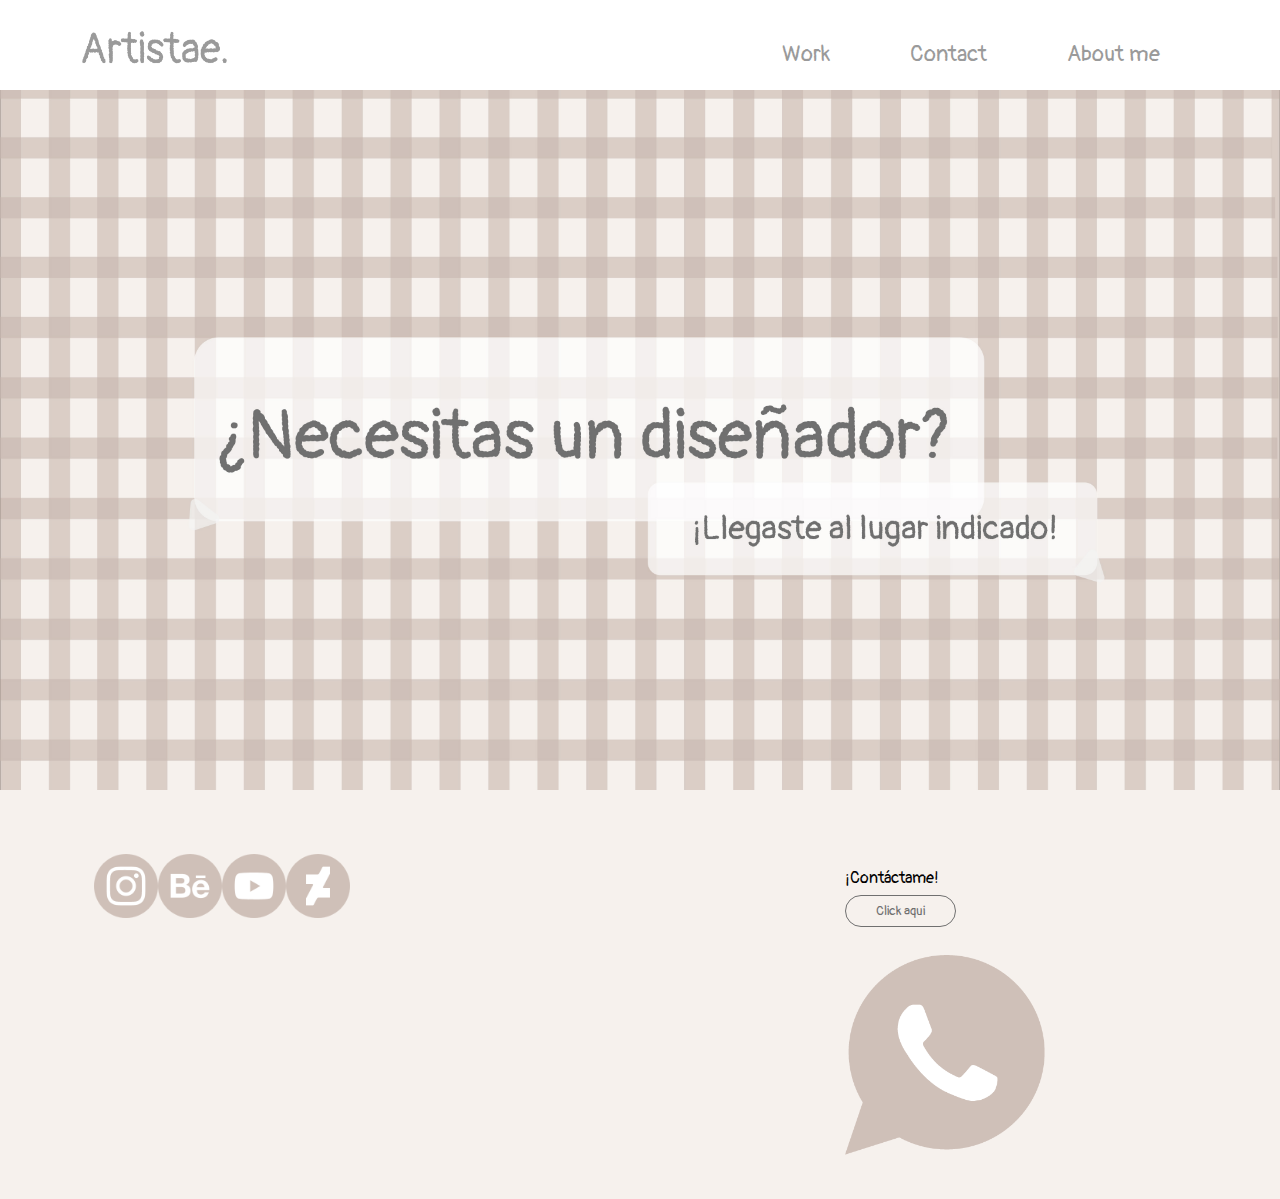
<file: index.html>
<!DOCTYPE html>
<html>
<head>
    <title>Proyecto final</title>
    <link rel="stylesheet" href="css/style.css">
</head>
    <body>
        <header>
         <nav>
            <div class="nav-top">
              <div class="logo">
                 <a href="index.html" target="_self" title="Home">
                    <img src="images/Artistae.png" width="150px" height="55px">
                 </a>
              </div>
              <div class="menu">
            <ul>
                <li><a href="work.html"target='_self' title="Mis trabajos">Work</a></li>
                <li><a href="contact.html" target="_self" title="Contáctame">Contact</a></li>
                <li><a href="aboutme.html" target="_self" title="Sobre mí">About me</a></li>
            </ul>
          </div>
        </div>
        </nav>

        </header>
            <main>
               <section class="fondo"></section>

            </main>
            <footer class="footer">
               <div class="social">
                  <a href="https://www.instagram.com/artistaeh/">
                     <img class="social-button" src="images/icons/instagram.png">
                  </a>
                    <a href="https://www.behance.net/ximenajha">
                       <img class="social-button" src="images/icons/behance.png">
                    </a>
                    <a href="https://www.youtube.com/c/Artistae">
                       <img class="social-button" src="images/icons/youtube.png">
                    </a>
                    <a href="https://www.deviantart.com/pandxrium">
                       <img class="social-button" src="images/icons/devianart.png">
                    </a>
                     <div class="contacto">
                        <p>¡Contáctame!</p>
                        <a href="https://web.whatsapp.com/" class="btn-footer"> Click aqui </a><br>
                        <div class="imgW">
                          <img src="images/icons/whatsapp.png" alt="Icono de whatsApp" width="200px" height="200px">
                        </div>
                      </div>
                  </div>   
                </footer>
    </body>
</html>
</file>
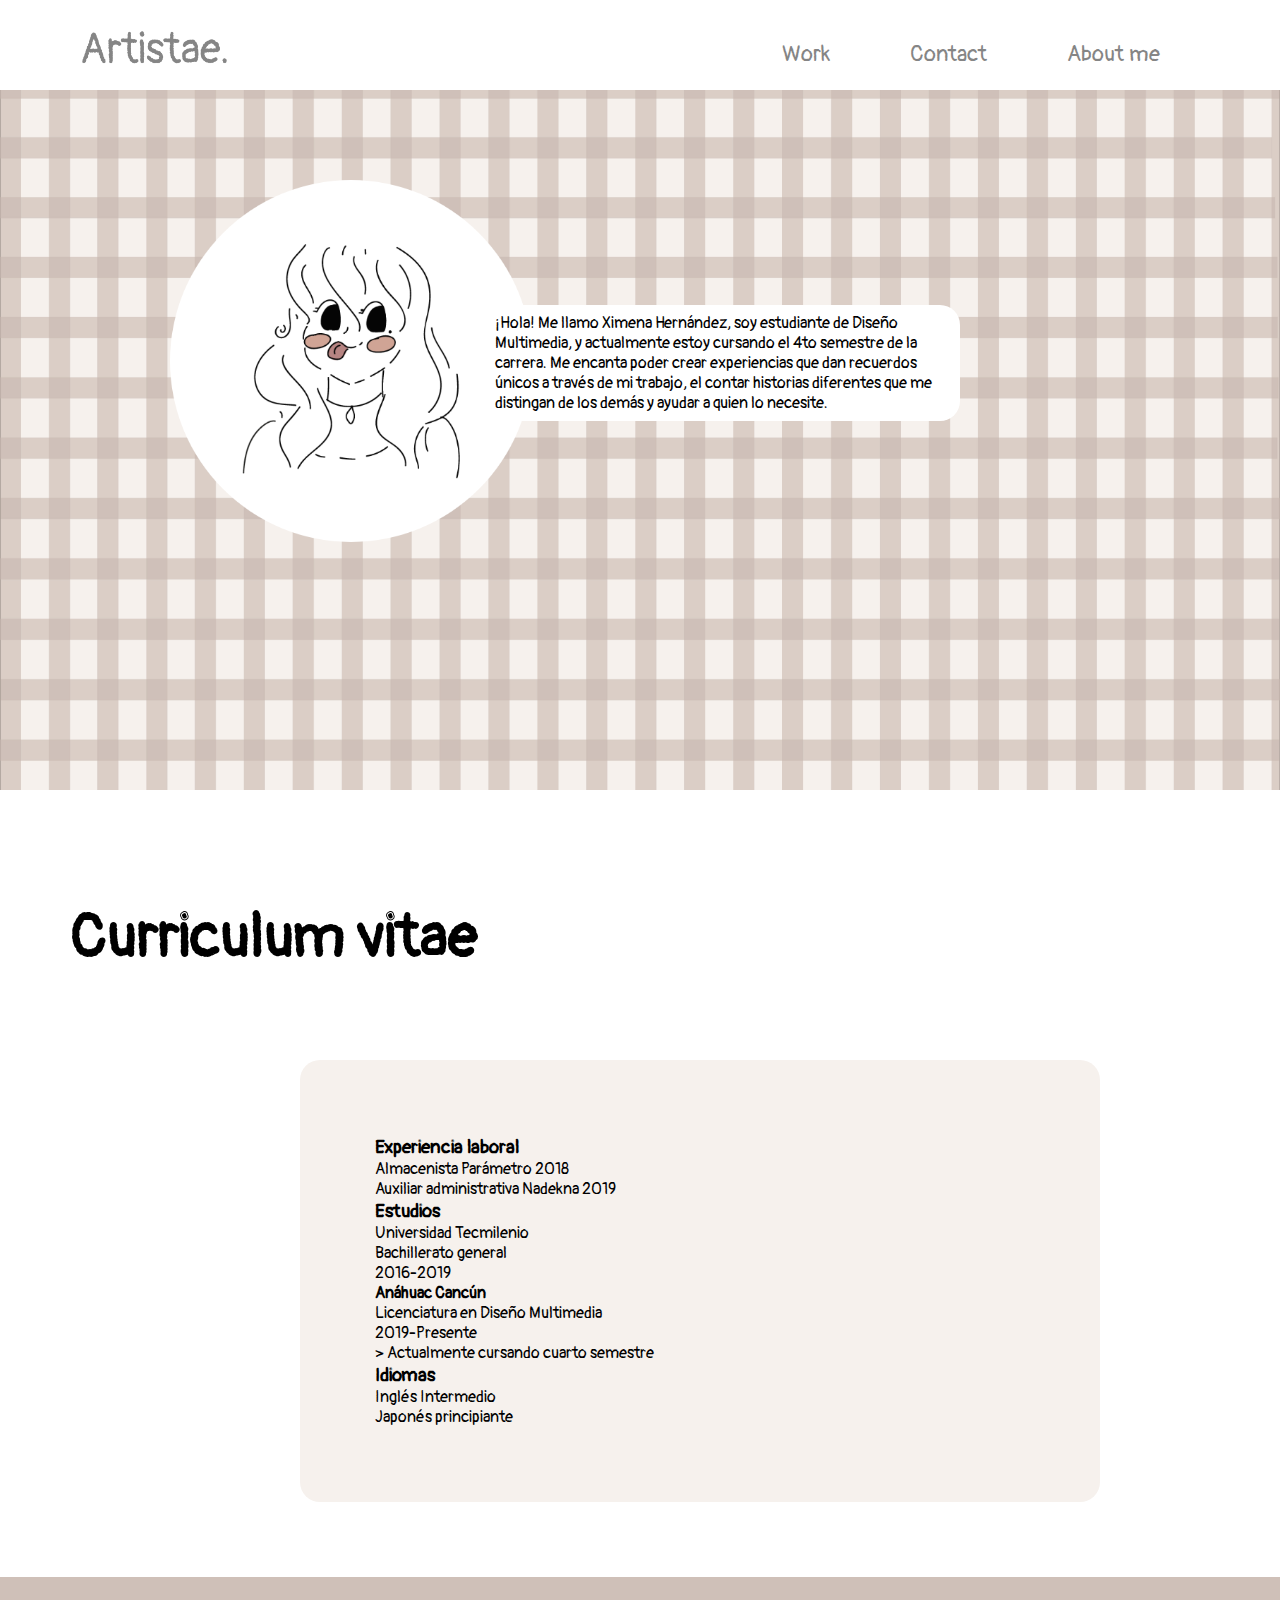
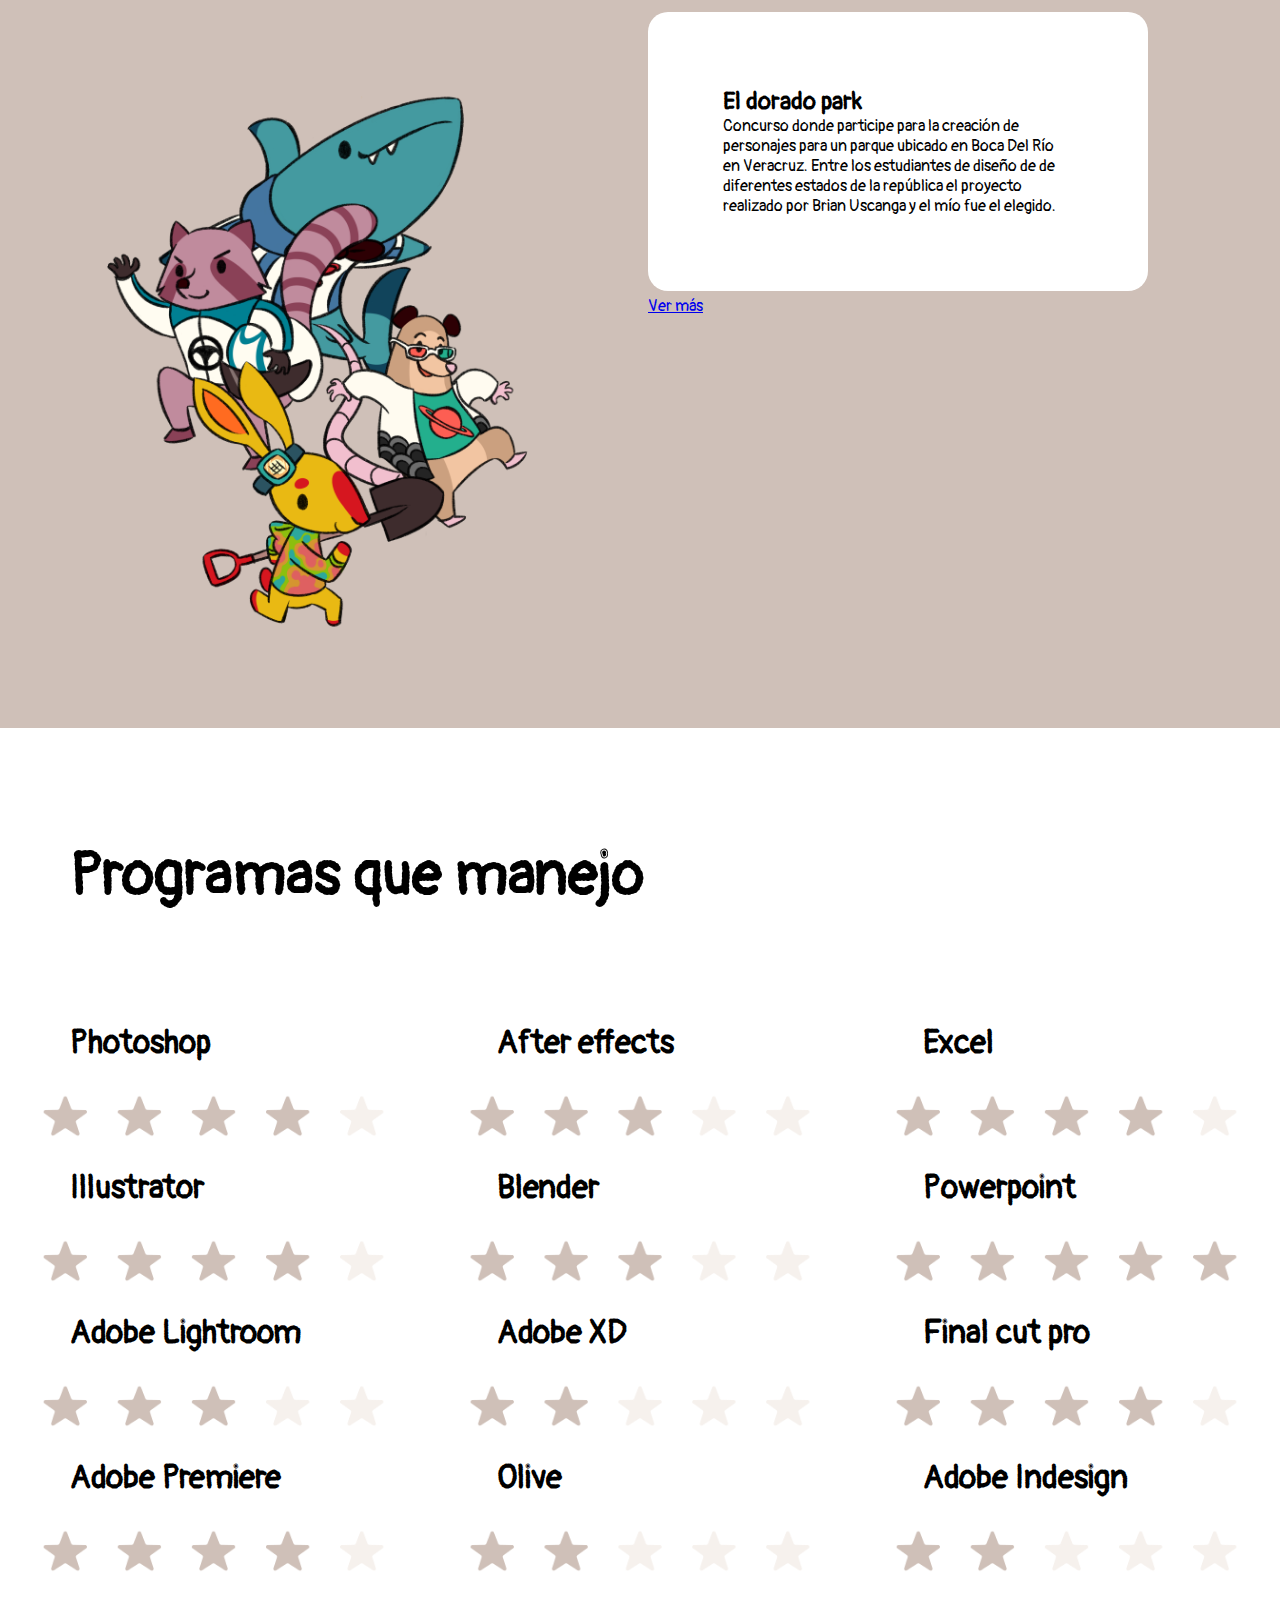
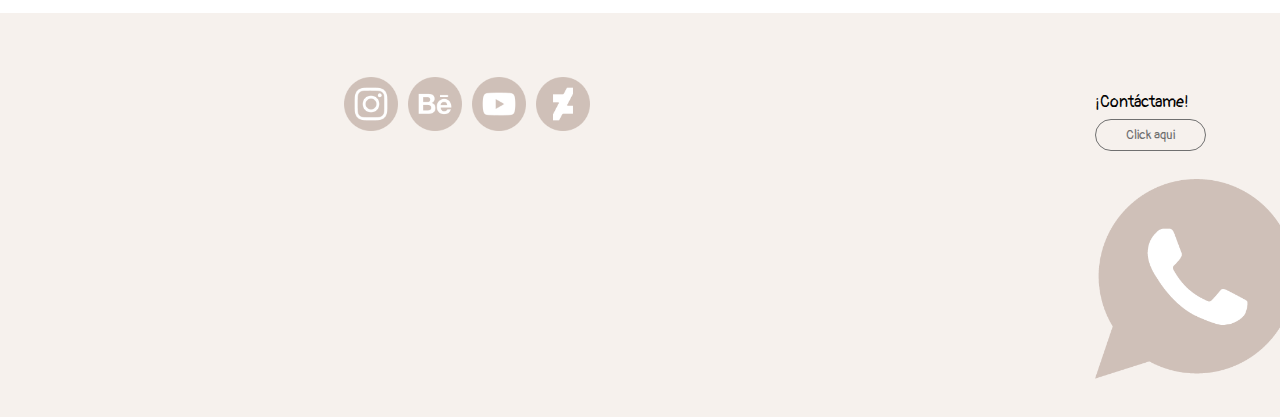
<file: aboutme.html>
<!DOCTYPE html>
<html>
<head>
    <title>About me</title>
    <link rel="stylesheet" href="css/style2.css">
</head>
    <body>
        <header>
            <nav>
                <div class="nav-top">
                  <div class="logo">
                     <a href="index.html" target="_self" title="Home">
                        <img src="images/Artistae.png" width="150px" height="55px">
                     </a>
                  </div>
                  <div class="menu">
                <ul>
                    <li><a href="work.html"target='_self' title="Mis trabajos">Work</a></li>
                    <li><a href="contact.html" target="_self" title="Contáctame">Contact</a></li>
                    <li><a href="aboutme.html" target="_self" title="Sobre mí">About me</a></li>
                </ul>
              </div>
            </div>
            </nav>

        </header>
            <main>
                <section class="hero-image">
                    <div class="hero-text">
                        <div class="icon">
                        <img src="images/icons/icon.png" width="100%">
                    </div>
                    </div>
                        <div class="chat">
                            <div class="yours messages">
                              <div class="message">
                                <p>¡Hola! Me llamo Ximena Hernández, soy estudiante de Diseño Multimedia, y actualmente estoy cursando el 4to semestre de la carrera.
                                    Me encanta poder crear experiencias que dan recuerdos únicos a través de mi trabajo,  el contar historias diferentes que me distingan de los demás y ayudar a quien lo necesite. </p>
                              </div>  
                            </div>
                          </div>
                    </div>
                    
                      </div>
                </section>
                <section class="curriculum">
                    <div class="titles">
                        <h1>Curriculum vitae</h1>
                        </div> 
                        <div class="chat2">
                            <div class="yours messages">
                              <div class="message2">
                                  <h3>Experiencia laboral</h3>
                                <p>Almacenista
                                    Parámetro   2018</p>
                                    
                                    <p>Auxiliar administrativa
                                    Nadekna   2019 </p>
                                    <h3>Estudios</h3>
                                    <p>Universidad Tecmilenio</p>
                                    <p>Bachillerato general
                                        <p>2016-2019</p>
                                        
                                    <h4>Anáhuac Cancún</h4>
                                        <p>Licenciatura en Diseño Multimedia</p>
                                            <p>2019-Presente</p>
                                            <p> > Actualmente cursando cuarto semestre</p>

                                    <h3>Idiomas</h3>
                                    <p>Inglés Intermedio</p>
                                    <p>Japonés principiante</p>
                              </div> 
                            </div> 
                        </div> 
                </section>
                
                <section class="proyects">
                    <div class="img-dorado">
                        <img src="images/dorado.png" width="100%">
                </div>
                    </div>
                <div class="chat3">
                    <div class="yours messages">
                      <div class="message3">
                        
                          <h2>El dorado park</h2>
                        <p>
                            Concurso donde participe para la creación de personajes para un parque ubicado en Boca Del Río en Veracruz. Entre los estudiantes de diseño de de diferentes estados de la república el proyecto realizado por Brian Uscanga y el mío fue el elegido. 
                        </p>
                      </div>
                    </div>
                </div>
                <div class="link">
                      <a href="www.youtube.com">Ver más</a>
                    </div> 
                </div>
            </section>

                <section class="Programs">
                    <div class="titles">
                    <h1>Programas que manejo</h1>
                    </div>  
                    <div class="row">
                    <div class="column1">
                <div class="fade-in-psd">
                    <h1>Photoshop</h1>
                    <img src="images/icons/photoshop.png" alt="Conocimiento de psd" style="width: 100%">
                  </div>
                  <div class="fade-in-psd">
                    <h1>Illustrator</h1>
                    <img src="images/icons/illustrator.png" alt="Conocimiento de illustrator" style="width:100%">
                  </div>
                  <div class="fade-in-psd">
                    <h1>Adobe Lightroom</h1>
                    <img src="images/icons/lightroom.png" alt="Conocimiento de lightroom" style="width:100%">
                  </div>
                  <div class="fade-in-psd">
                    <h1> Adobe Premiere</h1>
                    <img src="images/icons/Psd.png" alt="Conocimiento de Premiere" style="width:100%">
                  </div>
                </div>
                  <div class="column2">
                  <div class="fade-in-psd">
                    <h1>After effects</h1>
                    <img src="images/icons/after.png" alt="Conocimiento de After effects" style="width:100%">
                  </div>
                  <div class="fade-in-psd">
                    <h1>Blender</h1>
                    <img src="images/icons/blender.png" alt="Conocimiento de blender" style="width:100%">
                  </div>
                  <div class="fade-in-psd">
                    <h1>Adobe XD</h1>
                    <img src="images/icons/adobe-xd.png" alt="Conocimiento de Adobe XD" style="width:100%">
                  </div>
                  <div class="fade-in-psd">
                    <h1>Olive</h1>
                    <img src="images/icons/olive.png" alt="Conocimiento de Olive" style="width:100%">
                  </div>
                </div>
                  <div class="column3">
                  <div class="fade-in-psd">
                    <h1>Excel</h1>
                    <img src="images/icons/excel.png" alt="Conocimiento de Excel" style="width:100%">
                  </div>
                  <div class="fade-in-psd">
                    <h1>Powerpoint</h1>
                    <img src="images/icons/pwp.png" alt="Conocimiento de Powerpoint" style="width:100%">
                  </div>
                  <div class="fade-in-psd">
                    <h1>Final cut pro</h1>
                    <img src="images/icons/final-cut.png" alt="Conocimiento de Final cut pro" style="width:100%">
                  </div>
                  <div class="fade-in-psd">
                    <h1>Adobe Indesign</h1>
                    <img src="images/icons/indesign.png" alt="Conocimiento de Indesign" style="width:100%">
                  </div>
                </div>
            </div>
                </section>


            </main>
                <footer>
                    <div class="footer">
                        <div class="social">
                            <a href="https://www.instagram.com/artistaeh/">
                               <img class="social-button" src="images/icons/instagram.png">
                            </a>
                              <a href="https://www.behance.net/ximenajha">
                                 <img class="social-button" src="images/icons/behance.png">
                              </a>
                              <a href="https://www.youtube.com/c/Artistae">
                                 <img class="social-button" src="images/icons/youtube.png">
                              </a>
                              <a href="https://www.deviantart.com/pandxrium">
                                 <img class="social-button" src="images/icons/devianart.png">
                              </a>
                               <div class="contacto">
                                  <p>¡Contáctame!</p>
                                  <a href="https://web.whatsapp.com/" class="btn-footer"> Click aqui </a><br>
                                  <div class="imgW">
                                    <img src="images/icons/whatsapp.png" alt="Icono de whatsApp" width="200px" height="200px">
                                  </div>
                                </div>
                            </div>   
                </footer>
            </div>
    </body>
</html>
</file>
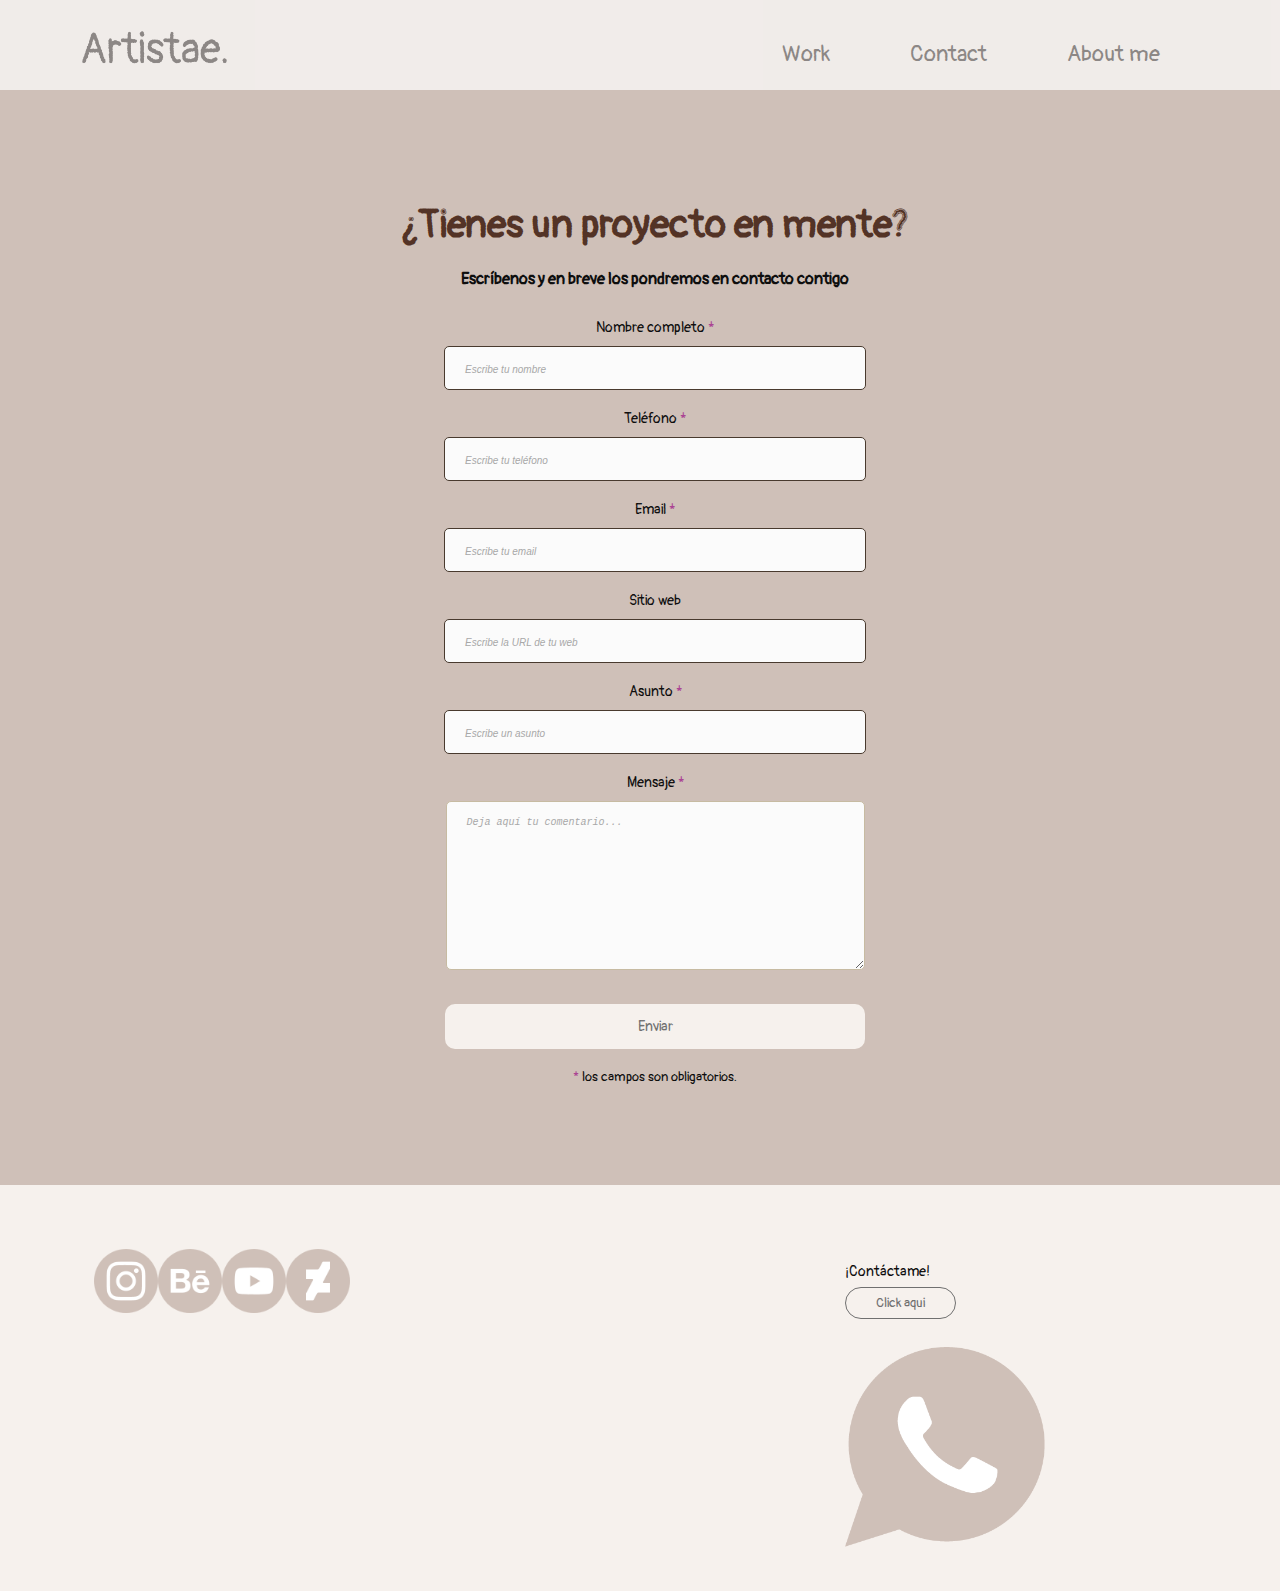
<file: contact.html>
<!DOCTYPE html>
<html>
<head>
    <title>Proyecto final</title>
    <link rel="stylesheet" href="css/style1.css">
</head>
    <body>
        <header>
            <nav>
                <div class="nav-top">
                  <div class="logo">
                     <a href="index.html" target="_self" title="Home">
                        <img src="images/Artistae.png" width="150px" height="55px">
                     </a>
                  </div>
                  <div class="menu">
                <ul>
                    <li><a href="work.html"target='_self' title="Mis trabajos">Work</a></li>
                    <li><a href="contact.html" target="_self" title="Contáctame">Contact</a></li>
                    <li><a href="aboutme.html" target="_self" title="Sobre mí">About me</a></li>
                </ul>
              </div>
            </div>
            </nav>

        </header>
            <main>
                <div class="contact_form">

                    <div class="formulario">      
                      <h1>¿Tienes un proyecto en mente?</h1>
                        <h3>Escríbenos y en breve los pondremos en contacto contigo</h3>
                
                
                          <form action="submeter-formulario.php" method="post">       
                
                            
                                <p>
                                  <label for="nombre" class="colocar_nombre">Nombre completo
                                    <span class="obligatorio">*</span>
                                  </label>
                                    <input type="text" name="introducir_nombre" id="nombre" required="obligatorio" placeholder="Escribe tu nombre">
                                </p>
                              
                                <p>
                                  <label for="telefono" class="colocar_telefono">Teléfono
                                    <span class="obligatorio">*</span>
                                  </label>
                                    <input type="telefono" name="introducir_telefono" id="telefono" required="obligatorio" placeholder="Escribe tu teléfono">
                                </p>
                            
                                <p>
                                  <label for="email" class="colocar_email">Email
                                    <span class="obligatorio">*</span>
                                  </label>
                                    <input type="email" name="introducir_email" id="email" placeholder="Escribe tu email">
                                </p>    
                              
                                <p>
                                  <label for="website" class="colocar_website">Sitio web
                                  </label>
                                    <input type="url" name="introducir_website" id="website" placeholder="Escribe la URL de tu web">
                                </p>    
                              
                                <p>
                                  <label for="asunto" class="colocar_asunto">Asunto
                                    <span class="obligatorio">*</span>
                                  </label>
                                    <input type="text" name="introducir_asunto" id="assunto" required="obligatorio" placeholder="Escribe un asunto">
                                </p>    
                              
                                <p>
                                  <label for="mensaje" class="colocar_mensaje">Mensaje
                                    <span class="obligatorio">*</span>
                                  </label>                     
                                                    <textarea name="introducir_mensaje" class="texto_mensaje" id="mensaje" required="obligatorio" placeholder="Deja aquí tu comentario..."></textarea> 
                                                </p>                    
                              
                                <button type="submit" name="enviar_formulario" id="enviar"><p>Enviar</p></button>
                
                                <p class="aviso">
                                  <span class="obligatorio"> * </span>los campos son obligatorios.
                                </p>          
                            
                          </form>
                    </div>  
                  </div>

            
            </main>
                <footer class="footer">
               <div class="social">
                  <a href="https://www.instagram.com/artistaeh/">
                     <img class="social-button" src="images/icons/instagram.png">
                  </a>
                    <a href="https://www.behance.net/ximenajha">
                       <img class="social-button" src="images/icons/behance.png">
                    </a>
                    <a href="https://www.youtube.com/c/Artistae">
                       <img class="social-button" src="images/icons/youtube.png">
                    </a>
                    <a href="https://www.deviantart.com/pandxrium">
                       <img class="social-button" src="images/icons/devianart.png">
                    </a>
                     <div class="contacto">
                        <p>¡Contáctame!</p>
                        <a href="https://web.whatsapp.com/" class="btn-footer"> Click aqui </a><br>
                        <div class="imgW">
                          <img src="images/icons/whatsapp.png" alt="Icono de whatsApp" width="200px" height="200px">
                        </div>
                      </div>
                  </div>   
                </footer>
    </body>
</html>
</file>
<file: css/style.css>
/* Navegador */ 
@import url('https://fonts.googleapis.com/css2?family=Pangolin&display=swap');

*{
  margin: 0;
}

header{
  justify-content: space-evenly;
  align-items: center;
}

.nav-top{
  font-family:'Pangolin';
  background-color: #fff;
  width: 100%;
  height: 90px;
  opacity: 70%;
}
.menu{
  float: right;
  padding: 10px 80px 0px 0px;
}
.logo{
  width: 30%;
  display: inline-block;
  padding: 22px 0px 22px 80px;

}

ul li a {
  padding: 0 40px;
}

ul
{
margin:0;
padding-top: 30px;
list-style-type: none;
overflow: hidden;

}

body{
  font-family: 'Pangolin';
  
}

main{
  background-color: #CFC0B8;
}

li {
  float: left;
  font-size: 22px;
}

li a {
  display: block;
  color: #707070;
  text-align: center;
  padding: 14px 16px;
  text-decoration: none;
  
}

li a:hover {
  background-color:#CFC0B8;
}
/* Fondo */    

.fondo{
  background-image: url(../images/background0.jpg);
  height: 700px;
  background-position: center;
  background-size:cover;
  background-repeat: no-repeat;
  position: relative;
}
/* Footer */

footer h6 {
  margin-bottom: 40px;
  position: relative;
  }
  footer h6:after {
  position: absolute;
  width: 12%;
  height: 1px;
  left: 0;
  bottom: -20px;
  }
   .btn-footer {
               color:#707070;
  
              text-decoration: none;
              border: 1px solid;
              border-radius: 43px;
              font-size: 13px;
              padding: 7px 30px;
              line-height: 47px;
   }
   .btn-footer:hover {
              
              text-decoration: none;
             
   }
  .form-footer input[type="text"] {
      border: none;
  border-radius: 16px 0 0 16px;
  outline: none;
  padding-left: 10px;
  
  }
  ::placeholder {
  font-size: 10px;
  padding-left: 10px;
  font-style: italic;
  }
  .form-footer input[type="button"] {
  border: none;
  background:#232323;
      margin-left: -5px;
  color: rgb(161, 40, 40);
  outline: none;
  border-radius: 0 16px 16px 0;
  padding: 2px 12px;
  }
  
   .social .fa {
  font-size: 22px;
  padding: 10px 15px;
  }
   footer ul li {
  list-style: none;
  display: block;
  }
  footer ul  {
  padding-left: 0;
  }
  footer ul  li a{
  text-decoration: none;
  color: grey;
  text-decoration:none;
  }
  a:hover {
  text-decoration: none;
  color: #B68482 !important;
  
  }
  
  footer {
    padding: 3%;
    background-color: #F6F1ED;
  }
  
  
  .social {
    margin-left: auto;
    margin-right: auto;
    display: flex;
    padding: 20px 500px 0px 0px;
    width: 50%;
  }
  
  .social-button {
    width: 64px;
    padding: 8%;
  }
  
  .img-fosshost {
    width: 40%;
    margin-left: auto;
    margin-right: auto;
    display: block;
  }
  
  .contacto{
    float: right;
    padding:20px 0px 0px 500px
  }
  
  .imgW{
   padding: 20px 100px 0px 0px;
  }
</file>
<file: css/style2.css>
/* Navegador*/
@import url('https://fonts.googleapis.com/css2?family=Pangolin&display=swap');

*{
  margin: 0;
  font-family:'Pangolin';
  box-sizing: border-box;
}

header{
  justify-content: space-evenly;
  align-items: center;
}

.nav-top{
  font-family:'Pangolin';
  background-color: #fff;
  width: 100%;
  height: 90px;
  opacity: 85%;
}

.menu{
  float: right;
  padding: 10px 80px 0px 0px;
}

.logo{
  width: 30%;
  display: inline-block;
  padding: 22px 0px 22px 80px;

}

ul li a {
  padding: 0 40px;
}

ul
{
margin:0;
padding-top: 30px;
list-style-type: none;
overflow: hidden;

}

body{
  font-family: 'Pangolin';
  
}


li {
  float: left;
  font-size: 22px;
}

li a {
  display: block;
  color: #707070;
  text-align: center;
  padding: 14px 16px;
  text-decoration: none;
  
}

li a:hover {
  background-color:#CFC0B8;
}

.mySlides {display: none}
img {vertical-align: middle;}

.hero-image{
    background-image: url(../images/background1.jpg);
    height: 700px;
    background-position: center;
    background-size:cover;
    background-repeat: no-repeat;
    position: relative;

}
.hero-text {
  text-align: center;
  position: absolute;
  padding: 80px;
}

.icon{
  width: 75%;
  padding: 10px 0px 0px 90px;
}

.chat {
  width: 800px;
  flex-direction: column;
  padding: 180px 320px 0px 0px;
  float: right;
}

.messages {
  margin-top: 30px;
  display: flex;
  flex-direction: column;
}

.message {
  border-radius: 20px;
  padding: 8px 15px;
  margin-top: 5px;
  margin-bottom: 5px;
  display: inline-block;
}

.yours {
  align-items: flex-start;
}

.yours .message {
  background-color: #fff;
  position: relative;
}

.yours .message.last:before {
  content: "";
  position: absolute;
  z-index: 0;
  bottom: 0;
  left: -7px;
  height: 20px;
  width: 20px;
  background: #eee;
  border-bottom-right-radius: 15px;
}
.yours .message.last:after {
  content: "";
  position: absolute;
  z-index: 1;
  bottom: 0;
  left: -10px;
  width: 10px;
  height: 20px;
  background: white;
  border-bottom-right-radius: 10px;
}


/* Curriculum vitae*/
.curriculum{
    background-color: #fff;
}

.chat2{
  padding:10px 0px 70px 300px;
  
  
}

.message2 {
  border-radius: 20px;
  padding:  75px;
  margin-top: 5px;
  margin-bottom: 5px;
  display: inline-block;
  background-color:#F6F1ED;
  width: 800px;
}

/* Proyectos*/
.proyects{
    background-color:#CFC0B8;
    columns: 2;
    align-items: center;
}
.img-dorado{
  padding: 90px;
  align-items: center;
}

.chat3{
  width: 1000px;
  display: inline-block;
}

.message3 {
  border-radius: 20px;
  padding:  75px;
  margin-top: 5px;
  margin-bottom: 5px;
  display: inline-block;
  background-color: #FFFFFF;
  width: 50%;
}

.link{
  color: #fff;
  float: left;
  text-decoration: none;
  text-align: right;
}

/* Programas*/

.titles{
  font-size: 30px;
  padding: 80px 0px 10px 40px;
}


.programs{
    background-color: #fff;
    padding:100 0px 200px 0px
}

  .row:after {
    content: "";
    display: table;
    clear: both;
  }


.column1{
  float: left;
  width: 33.33%;
  padding: 40px;
  
}

.column2{
  float: left;
  width: 33.33%;
  padding: 40px;
  
}

.column3{
  float: left;
  width: 33.33%;
  padding: 40px;
  
}

h1{
  padding: 30px;
}

.fade-in-psd{
    animation: fadeIn 5s;
  -webkit-animation: fadeIn 5s;
  -moz-animation: fadeIn 5s;
  -o-animation: fadeIn 5s;
  -ms-animation: fadeIn 5s;
}
@keyframes fadeIn {
  0% {opacity:0;}
  100% {opacity:1;}
}

@-moz-keyframes fadeIn {
  0% {opacity:0;}
  100% {opacity:1;}
}

@-webkit-keyframes fadeIn {
  0% {opacity:0;}
  100% {opacity:1;}
}

@-o-keyframes fadeIn {
  0% {opacity:0;}
  100% {opacity:1;}
}

@-ms-keyframes fadeIn {
  0% {opacity:0;}
  100% {opacity:1;}
}





/* Footer*/

    footer h6 {
    margin-bottom: 40px;
    position: relative;
    }
    footer h6:after {
    position: absolute;
    width: 12%;
    height: 1px;
    left: 0;
    bottom: -20px;
    }
     .btn-footer {
                 color:#707070;
    
                text-decoration: none;
                border: 1px solid;
                border-radius: 43px;
                font-size: 13px;
                padding: 7px 30px;
                line-height: 47px;
     }
     .btn-footer:hover {
                
                text-decoration: none;
               
     }
    .form-footer input[type="text"] {
        border: none;
    border-radius: 16px 0 0 16px;
    outline: none;
    padding-left: 10px;
    
    }
    ::placeholder {
    font-size: 10px;
    padding-left: 10px;
    font-style: italic;
    }
    .form-footer input[type="button"] {
    border: none;
    background:#232323;
        margin-left: -5px;
    color: #fff;
    outline: none;
    border-radius: 0 16px 16px 0;
    padding: 2px 12px;
    }
    
     .social .fa {
    font-size: 22px;
    padding: 10px 15px;
    }
     footer ul li {
    list-style: none;
    display: block;
    }
    footer ul  {
    padding-left: 0;
    }
    footer ul  li a{
    text-decoration: none;
    color: grey;
    text-decoration:none;
    }
    a:hover {
    text-decoration: none;
    color: #f5f5f5 !important;
    
    }
    
    footer {
      padding: 3%;
      background-color: #F6F1ED;
    }
    
    
    .social {
      margin-left: auto;
      margin-right: auto;
      display: flex;
      padding: 20px 500px 0px 0px;
      width: 50%;
    }
    
    .social-button {
      width: 64px;
      padding: 8%;
    }
    
    .img-fosshost {
      width: 40%;
      margin-left: auto;
      margin-right: auto;
      display: block;
    }
    
    .contacto{
      float: right;
      padding:20px 0px 0px 500px
    }
    
    .imgW{
     padding: 20px 100px 0px 0px;
    }
</file>
<file: css/style1.css>
@import url('https://fonts.googleapis.com/css2?family=Pangolin&display=swap');

*{
  margin: 0;
}
/* Navegador*/
header{
  justify-content: space-evenly;
  align-items: center;
}

.nav-top{
  font-family:'Pangolin';
  background-color: #fff;
  width: 100%;
  height: 90px;
  opacity: 70%;
}
.menu{
  float: right;
  padding: 10px 80px 0px 0px;
}
.logo{
  width: 30%;
  display: inline-block;
  padding: 22px 0px 22px 80px;

}

ul li a {
  padding: 0 40px;
}

ul
{
margin:0;
padding-top: 30px;
list-style-type: none;
overflow: hidden;

}

body{
  font-family: 'Pangolin';
  background-color: #CFC0B8;
}

main{
  background-color: #CFC0B8;
}

li {
  float: left;
  font-size: 22px;
}

li a {
  display: block;
  color: #707070;
  text-align: center;
  padding: 14px 16px;
  text-decoration: none;
  
}

li a:hover {
  background-color:#CFC0B8;
}

/* Empieza form*/

.contact_form{  
  height: auto;
  margin: 80px auto;
  border-radius: 10px;  
  padding-top: 30px;
  padding-bottom: 20px;  
  padding-left: 30px; 
  text-align: center;
}


input{
  background-color: #fbfbfb; 
  width: 408px; 
  height: 40px; 
  border-radius: 5px;  
  border-style: solid; 
  border-width: 1px; 
  border-color: #493a2e; 
  margin-top: 10px;  
  padding-left: 10px;
  margin-bottom: 20px; 
}


textarea{
  background-color: #fbfbfb; 
  width: 405px; 
  height: 150px; 
  border-radius: 5px;  
  border-style: solid; 
  border-width: 1px; 
  border-color: #c7bba2; 
  margin-top: 10px;  
  padding-left: 10px;
  margin-bottom: 20px; 
  padding-top: 15px; 
}


label{
  display: block; 
  float: center;  
}


button{
  height: 45px; 
  padding-left: 5px;
  padding-right: 5px;   
  margin-bottom: 20px; 
  margin-top: 10px;   
  background-color: #F6F1ED; 
  border-color: #F6F1ED; 
  border-style: solid; 
  border-radius: 10px;  
  width: 420px;   
  cursor: pointer;
}


button p{
  color:#707070;
  font-family: Pangolin;
  }


span{
  color: #ab4493; 
}


.aviso{
  font-size: 13px;  
  color: #0e0e0e;  
}


h1{
  font-size: 39px;  
  text-align: letf; 
  padding-bottom: 20px; 
  color: #533326;
}


h3{
  font-size: 16px; 
  padding-bottom: 30px;
  color: #0e0e0e;   
}


p{
  font-size: 14px; 
  color: #0e0e0e; 
}


::-webkit-input-placeholder {
 color: #a8a8a8;
}


::-webkit-textarea-placeholder {
 color: #a8a8a8;
}


.formulario input:focus{
  outline:0;
  border: 1px solid #97d848;
}


.formulario textarea:focus{
  outline:0;
  border: 1px solid #97d848;
}

 
/* Inicia el footer*/

 
footer h6 {
margin-bottom: 40px;
position: relative;
}
footer h6:after {
position: absolute;
width: 12%;
height: 1px;
left: 0;
bottom: -20px;
}
 .btn-footer {
             color:#707070;

            text-decoration: none;
            border: 1px solid;
            border-radius: 43px;
            font-size: 13px;
            padding: 7px 30px;
            line-height: 47px;
 }
 .btn-footer:hover {
            
            text-decoration: none;
           
 }
.form-footer input[type="text"] {
    border: none;
border-radius: 16px 0 0 16px;
outline: none;
padding-left: 10px;

}
::placeholder {
font-size: 10px;
padding-left: 10px;
font-style: italic;
}
.form-footer input[type="button"] {
border: none;
background:#232323;
    margin-left: -5px;
color: rgb(161, 40, 40);
outline: none;
border-radius: 0 16px 16px 0;
padding: 2px 12px;
}

 .social .fa {
font-size: 22px;
padding: 10px 15px;
}
 footer ul li {
list-style: none;
display: block;
}
footer ul  {
padding-left: 0;
}
footer ul  li a{
text-decoration: none;
color: grey;
text-decoration:none;
}
a:hover {
text-decoration: none;
color: #B68482 !important;

}

footer {
  padding: 3%;
  background-color: #F6F1ED;
}


.social {
  margin-left: auto;
  margin-right: auto;
  display: flex;
  padding: 20px 500px 0px 0px;
  width: 50%;
}

.social-button {
  width: 64px;
  padding: 8%;
}

.img-fosshost {
  width: 40%;
  margin-left: auto;
  margin-right: auto;
  display: block;
}

.contacto{
  float: right;
  padding:20px 0px 0px 500px
}

.imgW{
 padding: 20px 100px 0px 0px;
}
</file>
